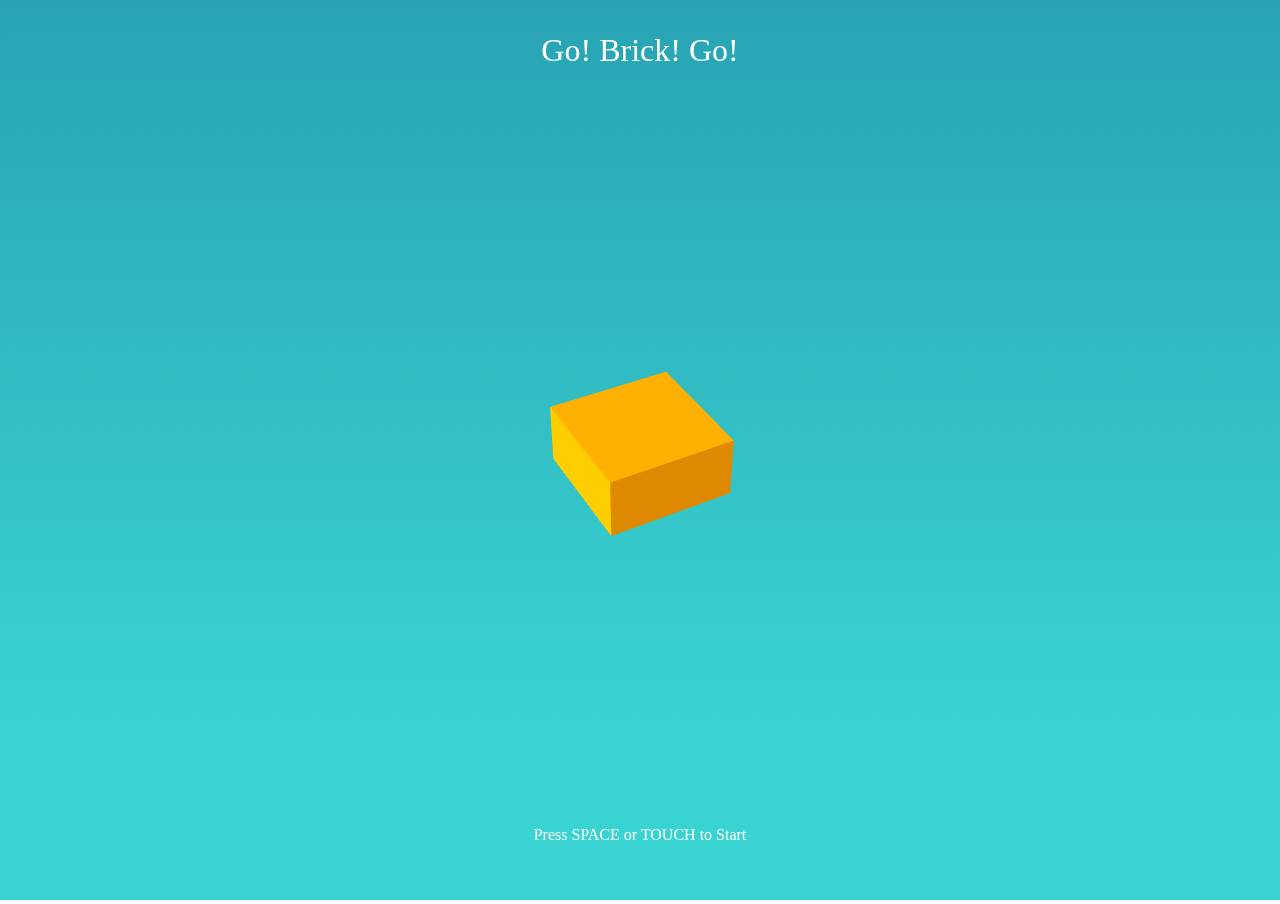
<file: index.html>
<!DOCTYPE html>
<html>
<head>
    <link rel="stylesheet" type="text/css" href="css/game.css"/>
    <meta http-equiv="Content-Type" content="text/html" charset="utf-8"/>
    <title>A Brick</title>
    <link rel="shortcut icon" href="pictures/icon.png">
    <script src="src/jquery-3.2.1.min.js"></script>
    <script src="src/babylon.js"></script>
    <script src="js/main.js"></script>
    <script src="js/game.js"></script>
    <script src="js/brick.js"></script>
    <script src="js/obstacle.js"></script>
    <script src="js/obstacle_manager.js"></script>
    <script src="js/cloud.js"></script>
    <script src="js/sound.js"></script>
</head>
<body>
<ul id="lives">
    <li><img id="image1" src="pictures/heart.png" ></li>
    <li><img id="image2" src="pictures/heart.png" ></li>
    <li><img id="image3" src="pictures/heart.png" ></li>
</ul>
<canvas id="renderCanvas"></canvas>
<div id="text">
    <div>
        <p id="score"></p>
    </div>
    <p id="welcome">Go! Brick! Go!</p>
    <p id="gameover">Valar Morghulis</p>
    <p id="tutorial"></p>
</div>
</body>
</html>
</file>
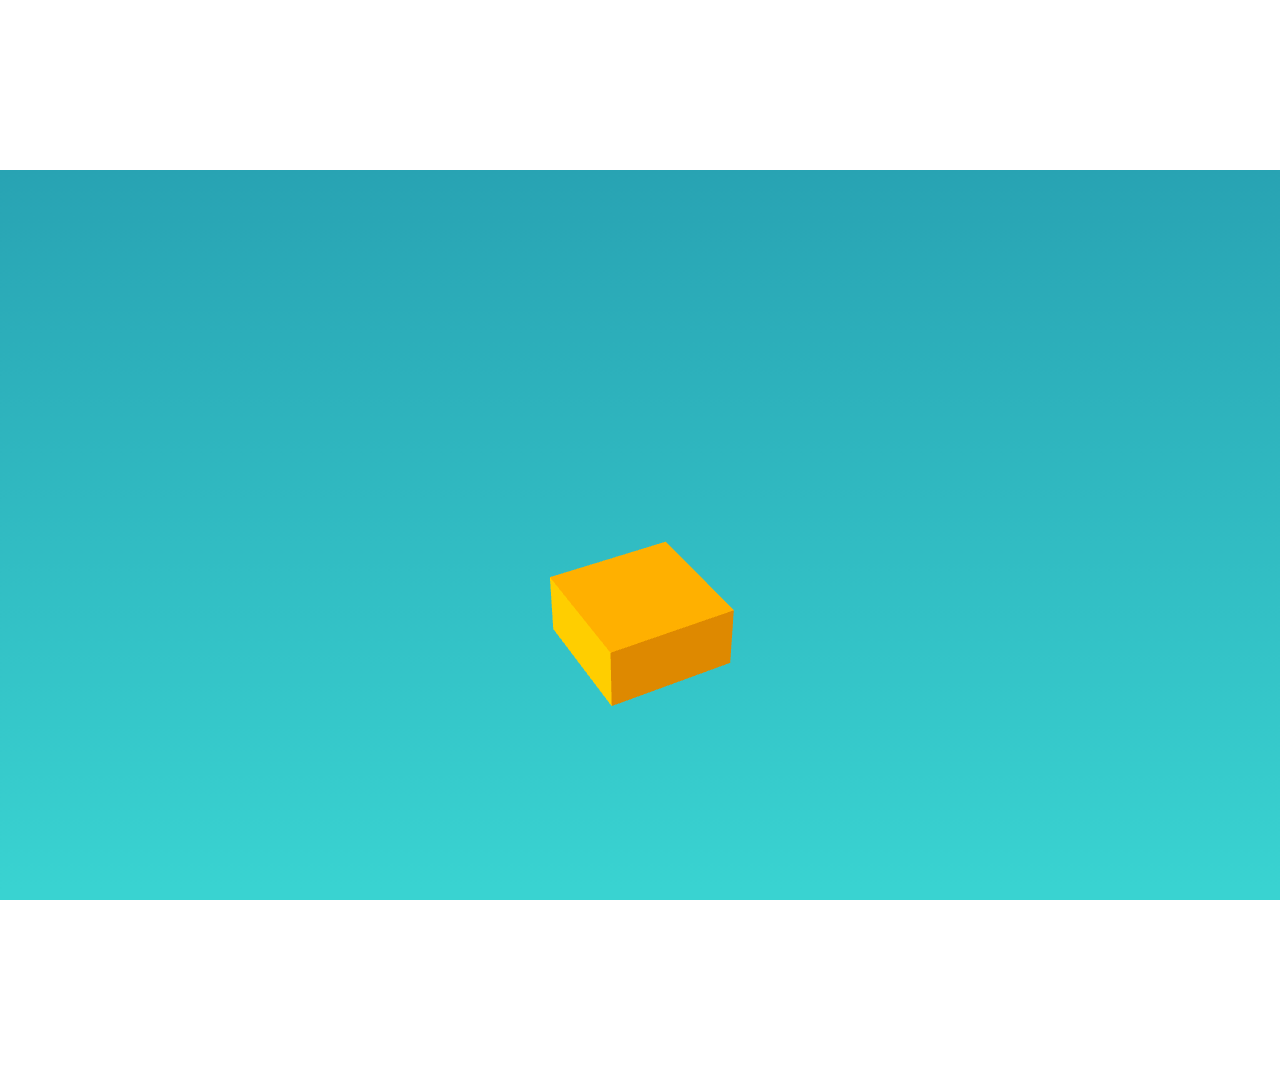
<file: game.html>
<!DOCTYPE html>
<html>
<head>
    <meta http-equiv="Content-Type" content="text/html" charset="utf-8"/>
    <title>BrickGoGo</title>
    <script src="src/babylon.js"></script>
    <script src="js/main.js"></script>
    <script src="js/game.js"></script>
    <script src="js/brick.js"></script>
    <script src="js/obstacle.js"></script>
    <script src="js/obstacle_manager.js"></script>
    <script src="js/cloud.js"></script>
    <script src="js/sound.js"></script>
    <link rel="stylesheet" type="text/css" href="css/game.css"/>
</head>
<body>
  <div id="2D-text">
    <div>
        <p id="score"></p>
    </div>
    <p id="welcome">Press Space</p>
    <p id="gameover">Valar Morghulis</p>
  </div>
  <canvas id="renderCanvas"></canvas>
</body>
</html>
</file>
<file: css/game.css>
html, body {
    overflow: hidden;
    width: 100%;
    height: 100%;
    margin: 0;
    padding: 0;
}
#renderCanvas {
    width: 100%;
    height: 100%;
    touch-action: none;
}

p {
    color: white;
    top: 0;
    left: 0;
    bottom: 0;
    right: 0;
    position: relative;
    text-align: center;
    font-size: 2em;
    font-family: "Avenir Next";
}

#text {
    position: absolute;
    top: 0;
    left: 0;
    bottom: 0;
    right: 0;
}

#gameover {
    visibility: hidden;
}

#lives {
    position: absolute;
    list-style: none;
    display: inline-block;
    z-index: 1;
    padding: 0;
    text-align: center;
    visibility: hidden;
}

img {
    margin-top: 6%;
    padding: 0px;
    width: 2%;
}

li {
    display: inline;
    text-align: center;
}

#tutorial {
    text-align: center;
    position: absolute;
    top: 90%;
    font-size: 1em;

}
</file>
